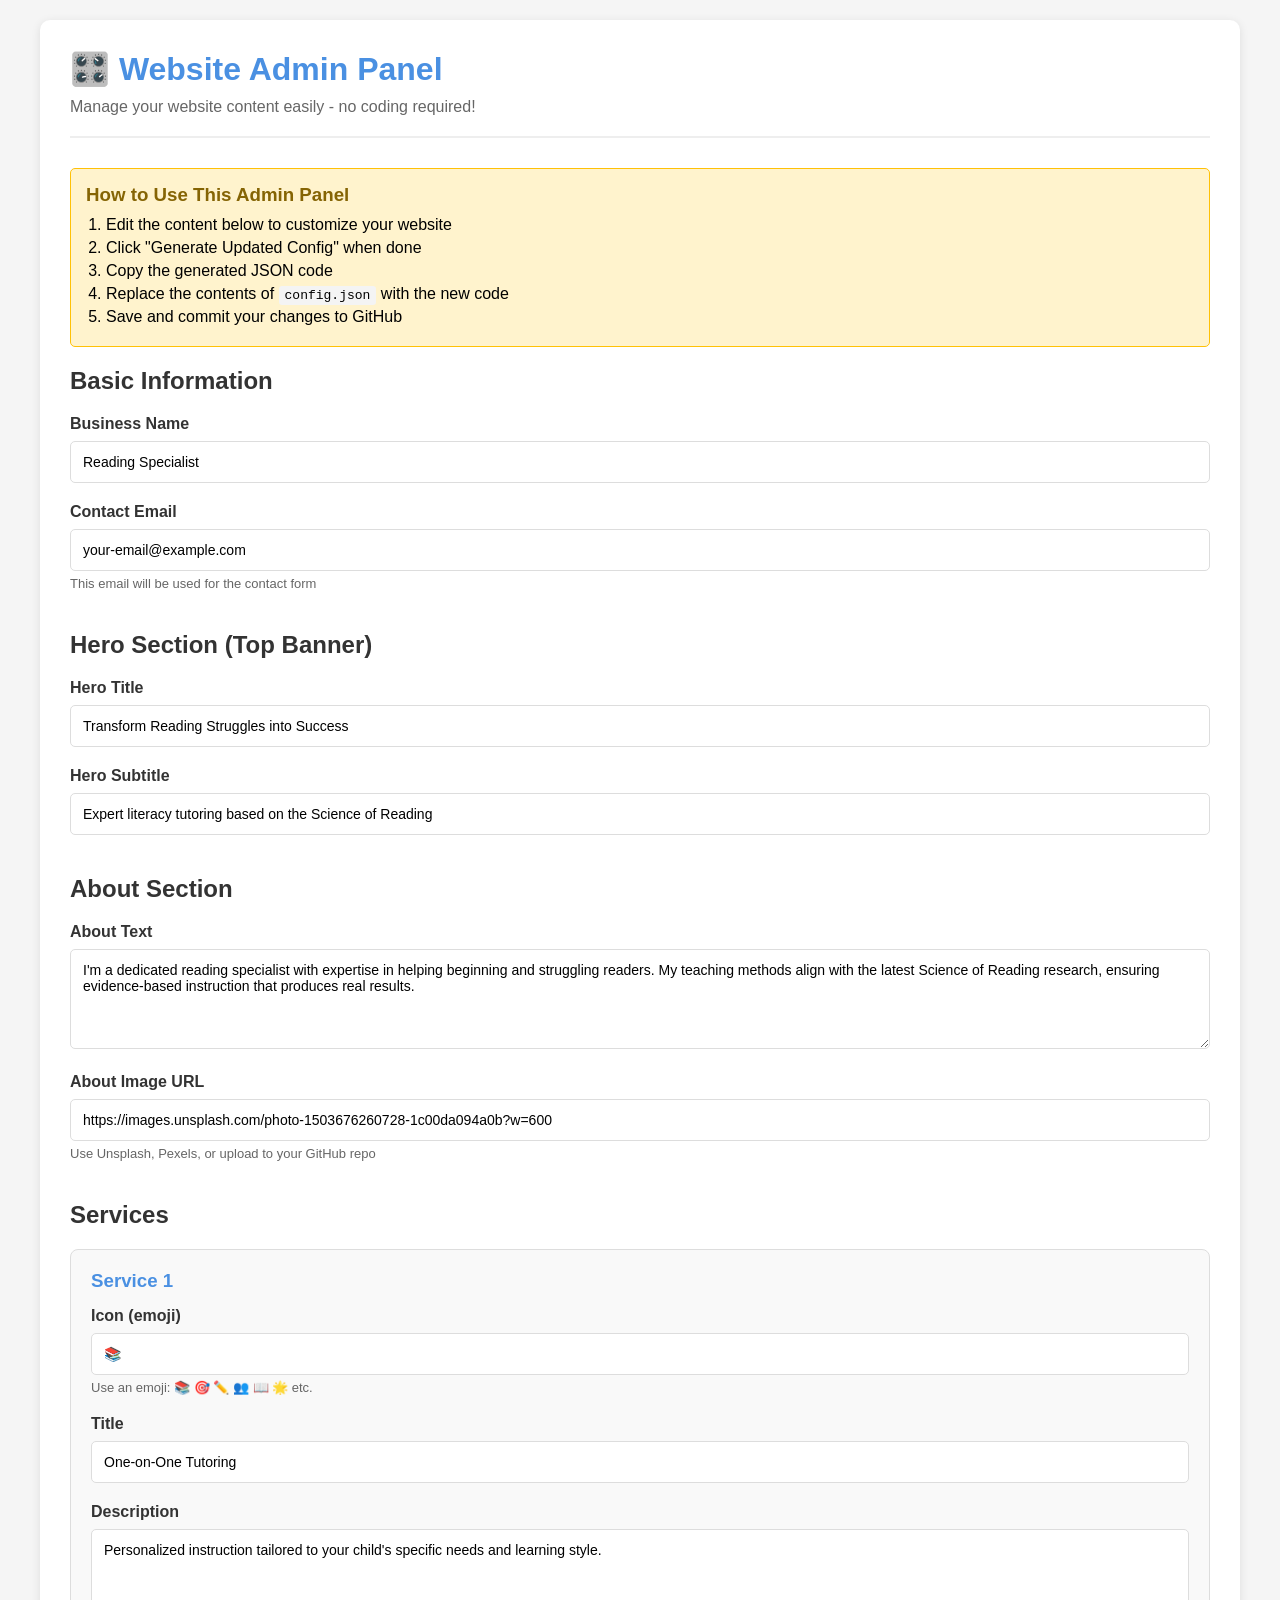
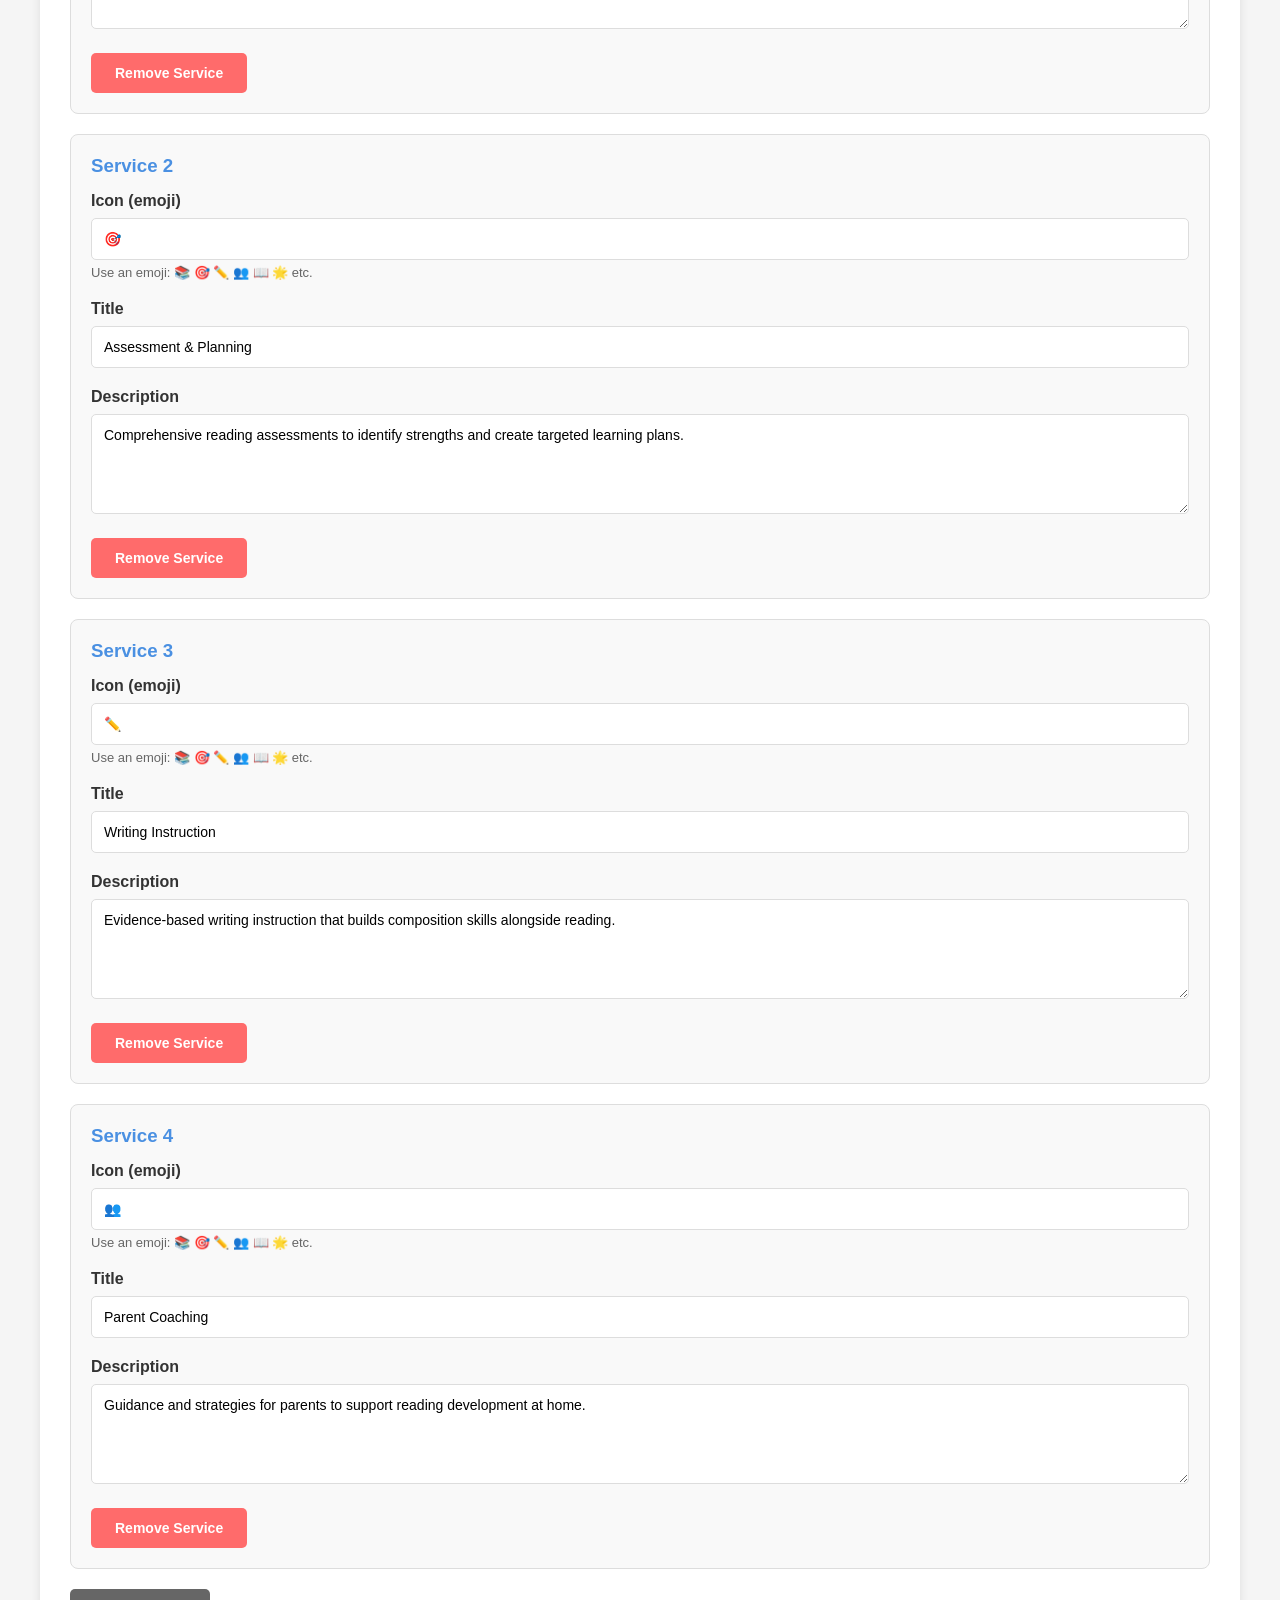
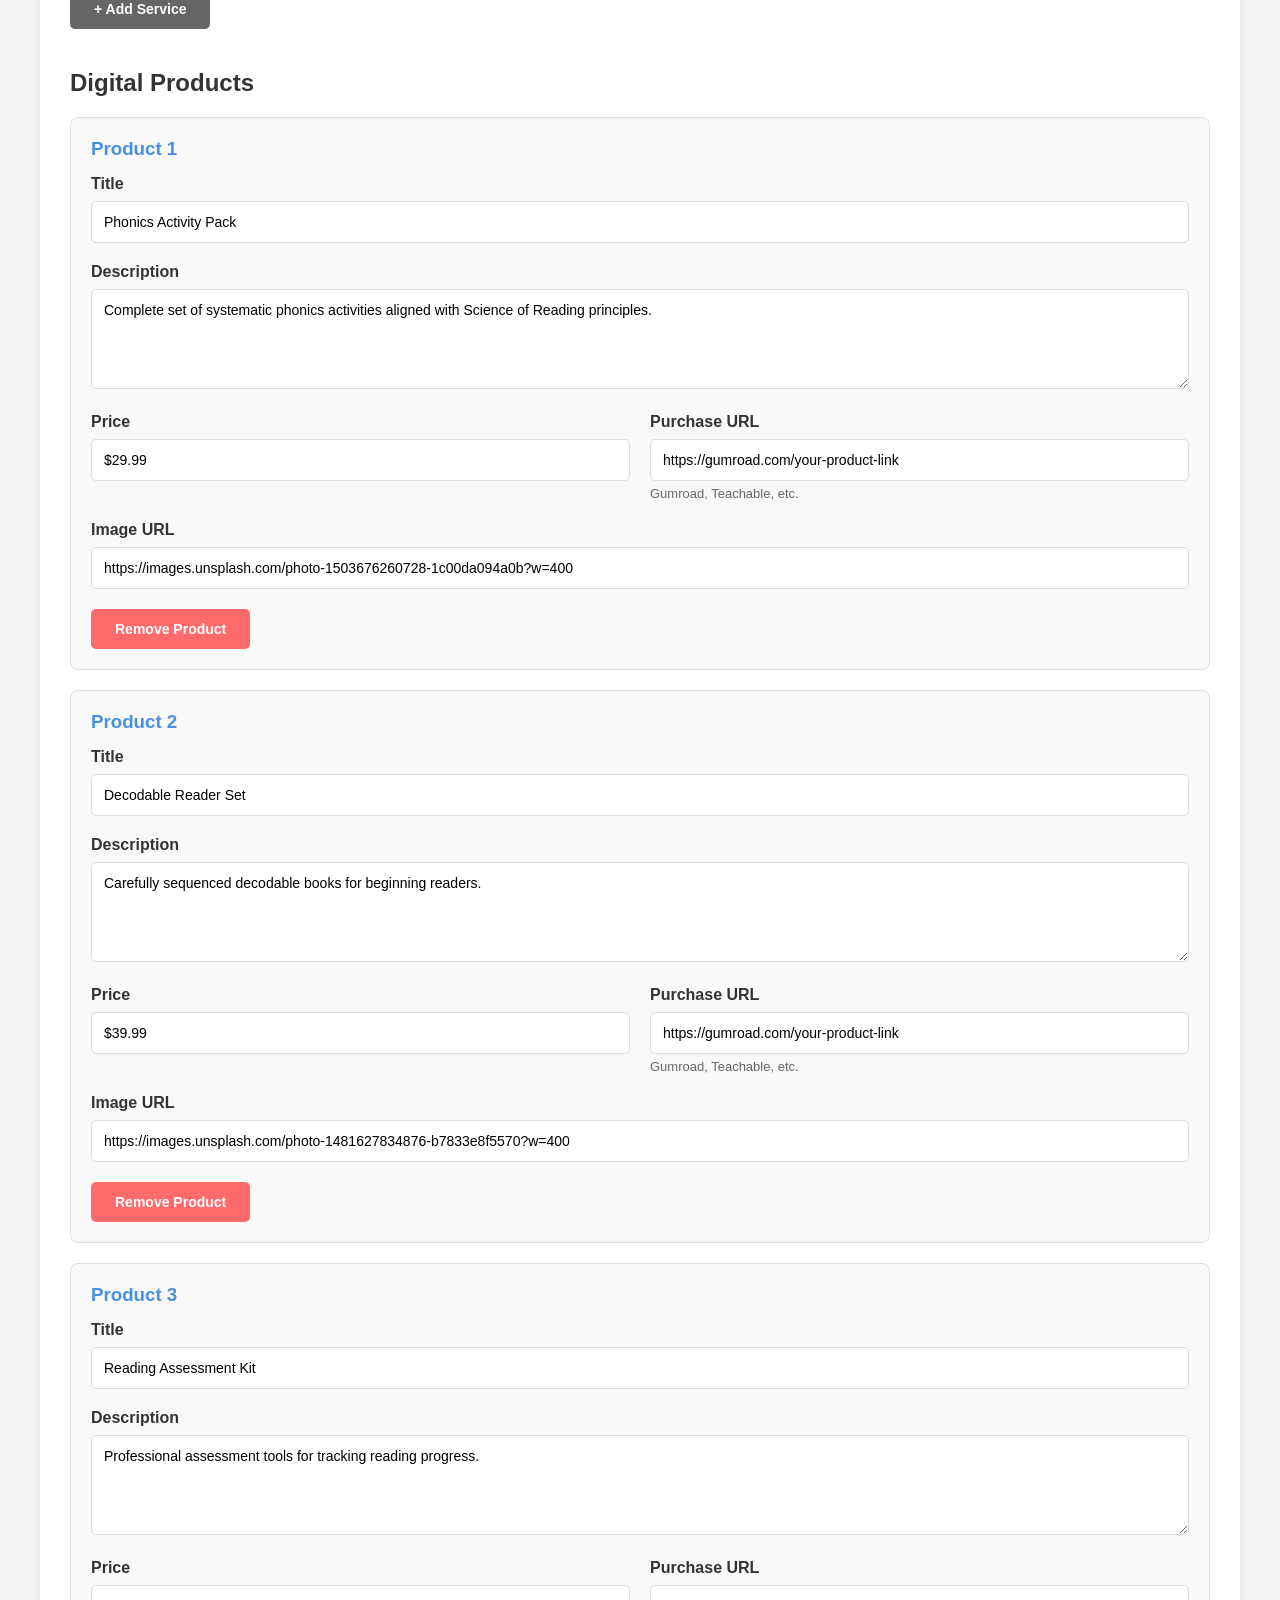
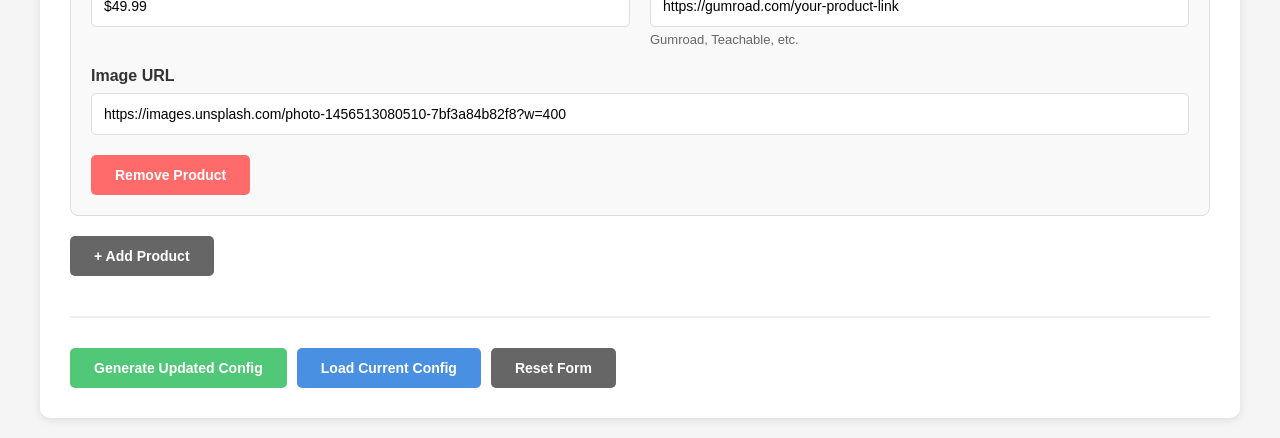
<file: admin.html>
<!DOCTYPE html>
<html lang="en">
<head>
    <meta charset="UTF-8">
    <meta name="viewport" content="width=device-width, initial-scale=1.0">
    <title>Admin Panel - Website Management</title>
    <style>
        * {
            margin: 0;
            padding: 0;
            box-sizing: border-box;
        }

        body {
            font-family: -apple-system, BlinkMacSystemFont, 'Segoe UI', Roboto, sans-serif;
            background: #f5f5f5;
            padding: 20px;
        }

        .admin-container {
            max-width: 1200px;
            margin: 0 auto;
            background: white;
            border-radius: 10px;
            padding: 30px;
            box-shadow: 0 2px 10px rgba(0,0,0,0.1);
        }

        h1 {
            color: #4A90E2;
            margin-bottom: 10px;
        }

        .subtitle {
            color: #666;
            margin-bottom: 30px;
            padding-bottom: 20px;
            border-bottom: 2px solid #eee;
        }

        .section {
            margin-bottom: 40px;
        }

        .section h2 {
            color: #333;
            margin-bottom: 20px;
            font-size: 1.5rem;
        }

        .form-group {
            margin-bottom: 20px;
        }

        .form-group label {
            display: block;
            margin-bottom: 8px;
            font-weight: 600;
            color: #333;
        }

        .form-group input[type="text"],
        .form-group input[type="url"],
        .form-group input[type="email"],
        .form-group textarea {
            width: 100%;
            padding: 12px;
            border: 1px solid #ddd;
            border-radius: 5px;
            font-family: inherit;
            font-size: 14px;
        }

        .form-group textarea {
            min-height: 100px;
            resize: vertical;
        }

        .grid-2 {
            display: grid;
            grid-template-columns: 1fr 1fr;
            gap: 20px;
        }

        .card {
            border: 1px solid #ddd;
            border-radius: 8px;
            padding: 20px;
            margin-bottom: 20px;
            background: #f9f9f9;
        }

        .card h3 {
            color: #4A90E2;
            margin-bottom: 15px;
        }

        .btn {
            padding: 12px 24px;
            border: none;
            border-radius: 5px;
            font-weight: 600;
            cursor: pointer;
            font-size: 14px;
            transition: all 0.3s;
        }

        .btn-primary {
            background: #4A90E2;
            color: white;
        }

        .btn-primary:hover {
            background: #357ABD;
        }

        .btn-success {
            background: #50C878;
            color: white;
        }

        .btn-success:hover {
            background: #45B368;
        }

        .btn-danger {
            background: #FF6B6B;
            color: white;
        }

        .btn-danger:hover {
            background: #E85555;
        }

        .btn-secondary {
            background: #666;
            color: white;
        }

        .btn-secondary:hover {
            background: #555;
        }

        .actions {
            margin-top: 30px;
            padding-top: 30px;
            border-top: 2px solid #eee;
            display: flex;
            gap: 10px;
            flex-wrap: wrap;
        }

        .alert {
            padding: 15px;
            border-radius: 5px;
            margin-bottom: 20px;
        }

        .alert-success {
            background: #d4edda;
            color: #155724;
            border: 1px solid #c3e6cb;
        }

        .alert-info {
            background: #d1ecf1;
            color: #0c5460;
            border: 1px solid #bee5eb;
        }

        .service-item, .product-item {
            display: flex;
            gap: 15px;
            margin-bottom: 15px;
        }

        .service-item button, .product-item button {
            flex-shrink: 0;
        }

        .help-text {
            font-size: 13px;
            color: #666;
            margin-top: 5px;
        }

        code {
            background: #f4f4f4;
            padding: 2px 6px;
            border-radius: 3px;
            font-family: monospace;
        }

        .instructions {
            background: #fff3cd;
            border: 1px solid #ffc107;
            border-radius: 5px;
            padding: 15px;
            margin-bottom: 20px;
        }

        .instructions h3 {
            color: #856404;
            margin-bottom: 10px;
        }

        .instructions ol, .instructions ul {
            margin-left: 20px;
        }

        .instructions li {
            margin-bottom: 5px;
        }

        @media (max-width: 768px) {
            .grid-2 {
                grid-template-columns: 1fr;
            }

            .admin-container {
                padding: 20px;
            }
        }
    </style>
</head>
<body>
    <div class="admin-container">
        <h1>🎛️ Website Admin Panel</h1>
        <p class="subtitle">Manage your website content easily - no coding required!</p>

        <div class="instructions">
            <h3>How to Use This Admin Panel</h3>
            <ol>
                <li>Edit the content below to customize your website</li>
                <li>Click "Generate Updated Config" when done</li>
                <li>Copy the generated JSON code</li>
                <li>Replace the contents of <code>config.json</code> with the new code</li>
                <li>Save and commit your changes to GitHub</li>
            </ol>
        </div>

        <form id="admin-form">
            <!-- Basic Information -->
            <div class="section">
                <h2>Basic Information</h2>
                <div class="form-group">
                    <label for="businessName">Business Name</label>
                    <input type="text" id="businessName" required>
                </div>
                <div class="form-group">
                    <label for="contactEmail">Contact Email</label>
                    <input type="email" id="contactEmail" required>
                    <p class="help-text">This email will be used for the contact form</p>
                </div>
            </div>

            <!-- Hero Section -->
            <div class="section">
                <h2>Hero Section (Top Banner)</h2>
                <div class="form-group">
                    <label for="heroTitle">Hero Title</label>
                    <input type="text" id="heroTitle" required>
                </div>
                <div class="form-group">
                    <label for="heroSubtitle">Hero Subtitle</label>
                    <input type="text" id="heroSubtitle" required>
                </div>
            </div>

            <!-- About Section -->
            <div class="section">
                <h2>About Section</h2>
                <div class="form-group">
                    <label for="aboutText">About Text</label>
                    <textarea id="aboutText" required></textarea>
                </div>
                <div class="form-group">
                    <label for="aboutImageUrl">About Image URL</label>
                    <input type="url" id="aboutImageUrl">
                    <p class="help-text">Use Unsplash, Pexels, or upload to your GitHub repo</p>
                </div>
            </div>

            <!-- Services Section -->
            <div class="section">
                <h2>Services</h2>
                <div id="services-container"></div>
                <button type="button" class="btn btn-secondary" onclick="addService()">+ Add Service</button>
            </div>

            <!-- Products Section -->
            <div class="section">
                <h2>Digital Products</h2>
                <div id="products-container"></div>
                <button type="button" class="btn btn-secondary" onclick="addProduct()">+ Add Product</button>
            </div>

            <!-- Actions -->
            <div class="actions">
                <button type="button" class="btn btn-success" onclick="generateConfig()">Generate Updated Config</button>
                <button type="button" class="btn btn-primary" onclick="loadCurrentConfig()">Load Current Config</button>
                <button type="button" class="btn btn-secondary" onclick="resetForm()">Reset Form</button>
            </div>
        </form>

        <!-- Output Section -->
        <div id="output-section" style="display: none; margin-top: 30px;">
            <h2>Generated Configuration</h2>
            <div class="alert alert-success">
                Configuration generated successfully! Copy the code below and paste it into your <code>config.json</code> file.
            </div>
            <div class="form-group">
                <textarea id="config-output" readonly style="font-family: monospace; min-height: 300px;"></textarea>
            </div>
            <button type="button" class="btn btn-primary" onclick="copyToClipboard()">Copy to Clipboard</button>
        </div>
    </div>

    <script>
        let serviceCounter = 0;
        let productCounter = 0;

        // Initialize with default values
        document.addEventListener('DOMContentLoaded', () => {
            loadCurrentConfig();
        });

        async function loadCurrentConfig() {
            try {
                const response = await fetch('config.json');
                const config = await response.json();
                populateForm(config);
            } catch (error) {
                console.log('Loading default configuration');
                populateForm(getDefaultConfig());
            }
        }

        function getDefaultConfig() {
            return {
                businessName: "Reading Specialist",
                contactEmail: "your-email@example.com",
                hero: {
                    title: "Transform Reading Struggles into Success",
                    subtitle: "Expert literacy tutoring based on the Science of Reading"
                },
                about: {
                    text: "I'm a dedicated reading specialist with expertise in helping beginning and struggling readers. My teaching methods align with the latest Science of Reading research, ensuring evidence-based instruction that produces real results.",
                    imageUrl: "https://images.unsplash.com/photo-1503676260728-1c00da094a0b?w=600"
                },
                services: [
                    { icon: "📚", title: "One-on-One Tutoring", description: "Personalized instruction tailored to your child's specific needs and learning style." },
                    { icon: "🎯", title: "Assessment & Planning", description: "Comprehensive reading assessments to identify strengths and create targeted learning plans." },
                    { icon: "✏️", title: "Writing Instruction", description: "Evidence-based writing instruction that builds composition skills alongside reading." },
                    { icon: "👥", title: "Parent Coaching", description: "Guidance and strategies for parents to support reading development at home." }
                ],
                products: [
                    { title: "Phonics Activity Pack", description: "Complete set of systematic phonics activities aligned with Science of Reading principles.", price: "$29.99", imageUrl: "https://images.unsplash.com/photo-1503676260728-1c00da094a0b?w=400", purchaseUrl: "https://gumroad.com/your-product-link" },
                    { title: "Decodable Reader Set", description: "Carefully sequenced decodable books for beginning readers.", price: "$39.99", imageUrl: "https://images.unsplash.com/photo-1481627834876-b7833e8f5570?w=400", purchaseUrl: "https://gumroad.com/your-product-link" },
                    { title: "Reading Assessment Kit", description: "Professional assessment tools for tracking reading progress.", price: "$49.99", imageUrl: "https://images.unsplash.com/photo-1456513080510-7bf3a84b82f8?w=400", purchaseUrl: "https://gumroad.com/your-product-link" }
                ]
            };
        }

        function populateForm(config) {
            document.getElementById('businessName').value = config.businessName || '';
            document.getElementById('contactEmail').value = config.contactEmail || '';
            document.getElementById('heroTitle').value = config.hero?.title || '';
            document.getElementById('heroSubtitle').value = config.hero?.subtitle || '';
            document.getElementById('aboutText').value = config.about?.text || '';
            document.getElementById('aboutImageUrl').value = config.about?.imageUrl || '';

            // Clear and populate services
            document.getElementById('services-container').innerHTML = '';
            serviceCounter = 0;
            if (config.services) {
                config.services.forEach(service => {
                    addService(service);
                });
            }

            // Clear and populate products
            document.getElementById('products-container').innerHTML = '';
            productCounter = 0;
            if (config.products) {
                config.products.forEach(product => {
                    addProduct(product);
                });
            }
        }

        function addService(service = null) {
            const container = document.getElementById('services-container');
            const id = serviceCounter++;
            const div = document.createElement('div');
            div.className = 'card';
            div.id = `service-${id}`;
            div.innerHTML = `
                <h3>Service ${id + 1}</h3>
                <div class="form-group">
                    <label>Icon (emoji)</label>
                    <input type="text" class="service-icon" value="${service?.icon || '📚'}" maxlength="2">
                    <p class="help-text">Use an emoji: 📚 🎯 ✏️ 👥 📖 🌟 etc.</p>
                </div>
                <div class="form-group">
                    <label>Title</label>
                    <input type="text" class="service-title" value="${service?.title || ''}" required>
                </div>
                <div class="form-group">
                    <label>Description</label>
                    <textarea class="service-description" required>${service?.description || ''}</textarea>
                </div>
                <button type="button" class="btn btn-danger" onclick="removeService(${id})">Remove Service</button>
            `;
            container.appendChild(div);
        }

        function removeService(id) {
            document.getElementById(`service-${id}`).remove();
        }

        function addProduct(product = null) {
            const container = document.getElementById('products-container');
            const id = productCounter++;
            const div = document.createElement('div');
            div.className = 'card';
            div.id = `product-${id}`;
            div.innerHTML = `
                <h3>Product ${id + 1}</h3>
                <div class="form-group">
                    <label>Title</label>
                    <input type="text" class="product-title" value="${product?.title || ''}" required>
                </div>
                <div class="form-group">
                    <label>Description</label>
                    <textarea class="product-description" required>${product?.description || ''}</textarea>
                </div>
                <div class="grid-2">
                    <div class="form-group">
                        <label>Price</label>
                        <input type="text" class="product-price" value="${product?.price || '$0.00'}" required>
                    </div>
                    <div class="form-group">
                        <label>Purchase URL</label>
                        <input type="url" class="product-url" value="${product?.purchaseUrl || ''}" required>
                        <p class="help-text">Gumroad, Teachable, etc.</p>
                    </div>
                </div>
                <div class="form-group">
                    <label>Image URL</label>
                    <input type="url" class="product-image" value="${product?.imageUrl || ''}">
                </div>
                <button type="button" class="btn btn-danger" onclick="removeProduct(${id})">Remove Product</button>
            `;
            container.appendChild(div);
        }

        function removeProduct(id) {
            document.getElementById(`product-${id}`).remove();
        }

        function generateConfig() {
            const config = {
                businessName: document.getElementById('businessName').value,
                contactEmail: document.getElementById('contactEmail').value,
                hero: {
                    title: document.getElementById('heroTitle').value,
                    subtitle: document.getElementById('heroSubtitle').value
                },
                about: {
                    text: document.getElementById('aboutText').value,
                    imageUrl: document.getElementById('aboutImageUrl').value
                },
                services: [],
                products: []
            };

            // Collect services
            document.querySelectorAll('#services-container .card').forEach(card => {
                config.services.push({
                    icon: card.querySelector('.service-icon').value,
                    title: card.querySelector('.service-title').value,
                    description: card.querySelector('.service-description').value
                });
            });

            // Collect products
            document.querySelectorAll('#products-container .card').forEach(card => {
                config.products.push({
                    title: card.querySelector('.product-title').value,
                    description: card.querySelector('.product-description').value,
                    price: card.querySelector('.product-price').value,
                    imageUrl: card.querySelector('.product-image').value,
                    purchaseUrl: card.querySelector('.product-url').value
                });
            });

            const output = JSON.stringify(config, null, 2);
            document.getElementById('config-output').value = output;
            document.getElementById('output-section').style.display = 'block';
            document.getElementById('output-section').scrollIntoView({ behavior: 'smooth' });
        }

        function copyToClipboard() {
            const output = document.getElementById('config-output');
            output.select();
            document.execCommand('copy');
            alert('Configuration copied to clipboard!');
        }

        function resetForm() {
            if (confirm('Are you sure you want to reset the form? This will reload the current configuration.')) {
                loadCurrentConfig();
                document.getElementById('output-section').style.display = 'none';
            }
        }
    </script>
</body>
</html>
</file>
